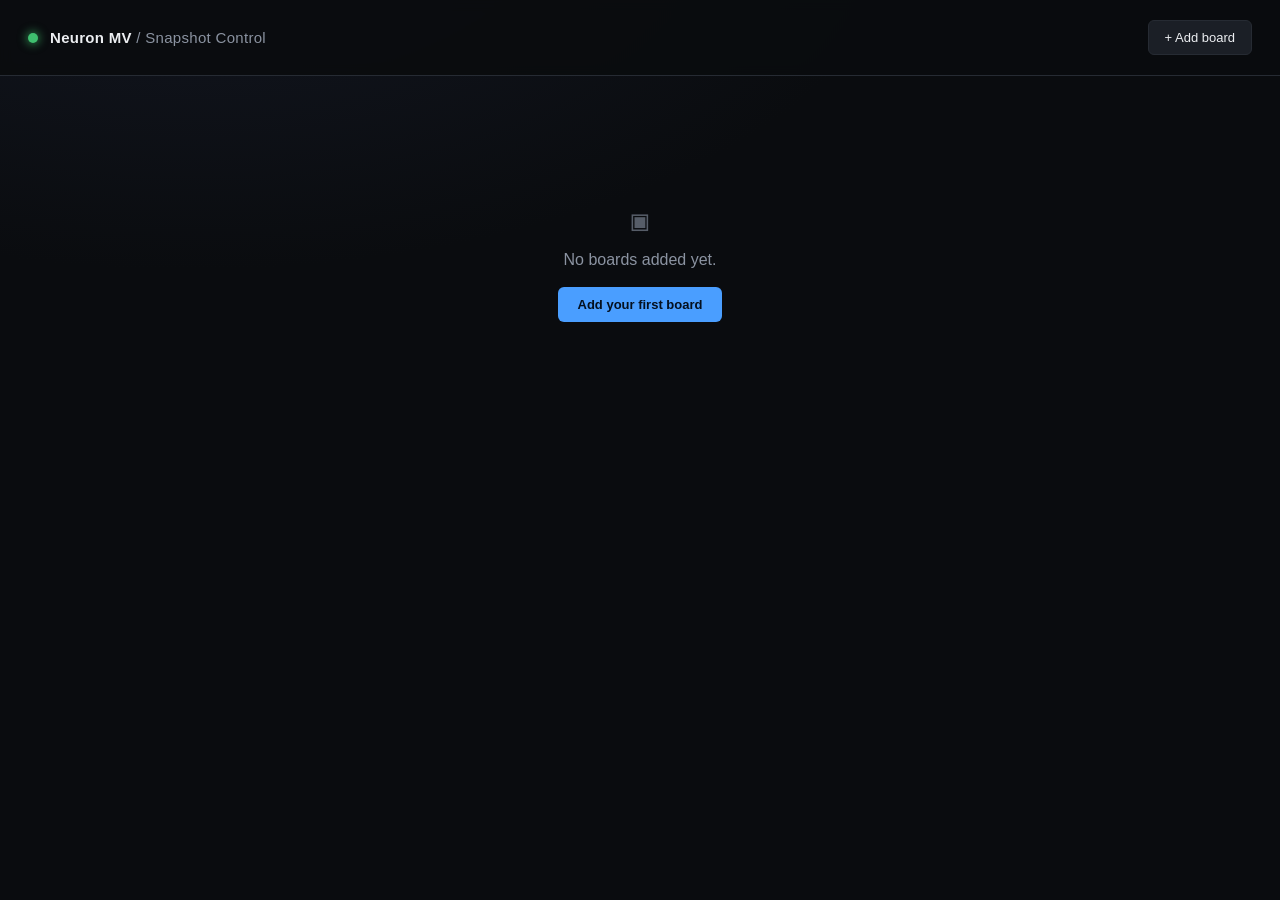
<file: index.html>
<!DOCTYPE html>
<html lang="en">
<head>
<meta charset="UTF-8">
<meta name="viewport" content="width=device-width, initial-scale=1.0">
<title>Neuron MV — Snapshot Control</title>
<style>
  :root{
    --bg:#0a0c0f;
    --panel:#14171c;
    --panel-raised:#1b1f26;
    --line:#262b33;
    --text:#eceef1;
    --text-dim:#8b93a1;
    --text-faint:#565d68;
    --tally-green:#3fbf6f;
    --tally-green-dim:#1d3d2b;
    --tally-red:#e8383d;
    --tally-red-dim:#3d1e1f;
    --tally-amber:#e8a33d;
    --tally-amber-dim:#3d321d;
    --accent:#4a9eff;
    --mono: "SF Mono","Cascadia Code","Consolas","DejaVu Sans Mono",monospace;
    --sans: -apple-system,BlinkMacSystemFont,"Segoe UI",Roboto,Helvetica,Arial,sans-serif;
  }
  *{box-sizing:border-box;}
  body{
    margin:0;
    background:
      radial-gradient(1200px 600px at 15% -10%, #131722 0%, transparent 60%),
      var(--bg);
    color:var(--text);
    font-family:var(--sans);
    min-height:100vh;
  }
  header{
    display:flex;
    align-items:center;
    justify-content:space-between;
    padding:20px 28px;
    border-bottom:1px solid var(--line);
    position:sticky; top:0; z-index:20;
    background:rgba(10,12,15,0.92);
    backdrop-filter:blur(6px);
  }
  .brand{display:flex; align-items:center; gap:12px;}
  .brand-mark{
    width:10px;height:10px;border-radius:50%;
    background:var(--tally-green);
    box-shadow:0 0 8px 2px rgba(63,191,111,0.55);
    flex-shrink:0;
  }
  h1{font-size:15px; font-weight:600; letter-spacing:0.02em; margin:0;}
  h1 span{color:var(--text-dim); font-weight:400;}
  .add-btn{
    background:var(--panel-raised);
    border:1px solid var(--line);
    color:var(--text);
    padding:9px 16px;
    border-radius:6px;
    font-size:13px;
    font-family:var(--sans);
    cursor:pointer;
    display:flex; align-items:center; gap:7px;
    transition:border-color .15s, background .15s;
  }
  .add-btn:hover{border-color:var(--accent); background:#1e2430;}
  .add-btn:focus-visible, button:focus-visible, input:focus-visible, select:focus-visible, textarea:focus-visible{
    outline:2px solid var(--accent); outline-offset:2px;
  }

  main{padding:28px; max-width:1400px; margin:0 auto;}
  .empty-state{
    text-align:center; padding:100px 20px; color:var(--text-dim);
  }
  .empty-state .glyph{font-family:var(--mono); font-size:28px; color:var(--text-faint); margin-bottom:14px;}
  .empty-state button{
    margin-top:18px; background:var(--accent); color:#04101f; border:none;
    padding:10px 20px; border-radius:6px; font-weight:600; cursor:pointer; font-size:13px;
  }

  .boards{
    display:grid;
    grid-template-columns:repeat(auto-fill, minmax(420px, 1fr));
    gap:20px;
  }

  .board{
    background:var(--panel);
    border:1px solid var(--line);
    border-radius:10px;
    overflow:hidden;
    display:flex; flex-direction:column;
  }
  .board-head{
    display:flex; align-items:flex-start; justify-content:space-between;
    padding:16px 18px;
    border-bottom:1px solid var(--line);
    background:linear-gradient(180deg, var(--panel-raised), var(--panel));
  }
  .board-id{display:flex; gap:12px; align-items:flex-start; min-width:0;}
  .tally{
    width:11px;height:11px;border-radius:50%;
    margin-top:4px; flex-shrink:0;
    background:var(--text-faint);
    transition:background .2s, box-shadow .2s;
  }
  .tally.ok{background:var(--tally-green); box-shadow:0 0 7px 2px rgba(63,191,111,.6);}
  .tally.warn{background:var(--tally-amber); box-shadow:0 0 7px 2px rgba(232,163,61,.6); animation:pulse 1.4s infinite;}
  .tally.bad{background:var(--tally-red); box-shadow:0 0 7px 2px rgba(232,56,61,.55);}
  @keyframes pulse{0%,100%{opacity:1;}50%{opacity:.4;}}

  .board-name{font-size:14px; font-weight:600; line-height:1.3;}
  .board-sub{font-family:var(--mono); font-size:11px; color:var(--text-dim); margin-top:3px; word-break:break-all;}
  .board-actions{display:flex; gap:6px; flex-shrink:0;}
  .icon-btn{
    background:transparent; border:1px solid var(--line); color:var(--text-dim);
    width:28px; height:28px; border-radius:6px; cursor:pointer; font-size:13px;
    display:flex; align-items:center; justify-content:center;
  }
  .icon-btn:hover{color:var(--text); border-color:var(--text-faint);}

  .board-body{padding:16px 18px 18px; display:flex; flex-direction:column; gap:16px;}

  .storage-row{display:flex; flex-direction:column; gap:6px;}
  .storage-label{display:flex; justify-content:space-between; font-size:11px; color:var(--text-dim); font-family:var(--mono);}
  .meter{height:5px; background:var(--panel-raised); border-radius:3px; overflow:hidden; border:1px solid var(--line);}
  .meter-fill{height:100%; background:linear-gradient(90deg,var(--accent),#7bc4ff); transition:width .3s;}
  .state-line{font-size:11px; font-family:var(--mono); color:var(--text-dim); display:flex; align-items:center; gap:6px;}
  .state-line.busy{color:var(--tally-amber);}
  .err-line{font-size:11px; color:var(--tally-red); font-family:var(--mono);}

  .section-title{
    font-size:11px; text-transform:uppercase; letter-spacing:.08em; color:var(--text-faint);
    display:flex; justify-content:space-between; align-items:center;
  }
  .mini-btn{
    background:var(--panel-raised); border:1px solid var(--line); color:var(--text);
    font-size:11px; padding:5px 10px; border-radius:5px; cursor:pointer; font-family:var(--sans);
  }
  .mini-btn:hover{border-color:var(--accent);}
  .mini-btn.primary{background:var(--accent); color:#04101f; border-color:var(--accent); font-weight:600;}

  .snap-list{display:flex; flex-direction:column; gap:6px; max-height:340px; overflow-y:auto; padding-right:2px;}
  .snap-list::-webkit-scrollbar{width:6px;}
  .snap-list::-webkit-scrollbar-thumb{background:var(--line); border-radius:3px;}
  .snap-empty{font-size:12px; color:var(--text-faint); padding:14px 0; text-align:center; font-family:var(--mono);}

  .snap-item{
    background:var(--panel-raised);
    border:1px solid var(--line);
    border-radius:7px;
    padding:10px 12px;
  }
  .snap-top{display:flex; justify-content:space-between; align-items:center; gap:10px;}
  .snap-name{font-size:13px; font-weight:600; overflow:hidden; text-overflow:ellipsis; white-space:nowrap;}
  .snap-meta{font-size:10.5px; font-family:var(--mono); color:var(--text-dim); margin-top:3px; display:flex; gap:10px; flex-wrap:wrap;}
  .snap-desc{font-size:11.5px; color:var(--text-dim); margin-top:5px;}
  .snap-actions{display:flex; gap:5px; margin-top:8px;}
  .snap-actions button{
    flex:1; background:transparent; border:1px solid var(--line); color:var(--text-dim);
    font-size:11px; padding:6px 0; border-radius:5px; cursor:pointer; font-family:var(--sans);
  }
  .snap-actions button:hover{color:var(--text); border-color:var(--text-faint);}
  .snap-actions button.danger:hover{color:var(--tally-red); border-color:var(--tally-red);}
  .snap-actions button.go:hover{color:var(--tally-green); border-color:var(--tally-green);}

  .feed-toggle{
    font-size:10.5px; color:var(--text-faint); cursor:pointer; user-select:none;
    font-family:var(--mono); display:flex; align-items:center; gap:5px;
  }
  .feed{
    display:none; background:#07090b; border:1px solid var(--line); border-radius:6px;
    padding:8px 10px; max-height:120px; overflow-y:auto; font-family:var(--mono); font-size:10px;
    color:var(--text-dim); white-space:pre-wrap; word-break:break-all;
  }
  .feed.open{display:block;}
  .feed-line{border-bottom:1px solid var(--line); padding:4px 0;}
  .feed-line:last-child{border-bottom:none;}
  .feed-line .t{color:var(--text-faint); margin-right:6px;}

  /* Modal */
  .overlay{
    position:fixed; inset:0; background:rgba(4,5,7,0.72);
    display:none; align-items:center; justify-content:center; z-index:100; padding:20px;
  }
  .overlay.open{display:flex;}
  .modal{
    background:var(--panel); border:1px solid var(--line); border-radius:10px;
    width:100%; max-width:420px; padding:22px; max-height:88vh; overflow-y:auto;
  }
  .modal h2{font-size:15px; margin:0 0 16px;}
  .field{margin-bottom:14px;}
  .field label{display:block; font-size:11.5px; color:var(--text-dim); margin-bottom:6px;}
  .field input, .field textarea{
    width:100%; background:var(--panel-raised); border:1px solid var(--line); color:var(--text);
    padding:9px 10px; border-radius:6px; font-size:13px; font-family:var(--sans);
  }
  .field textarea{resize:vertical; min-height:60px;}
  .field-hint{font-size:10.5px; color:var(--text-faint); margin-top:5px;}
  .check-grid{display:grid; grid-template-columns:1fr 1fr; gap:8px 14px; margin-bottom:16px;}
  .check-row{display:flex; align-items:center; gap:8px; font-size:12px; color:var(--text-dim);}
  .check-row input{width:auto;}
  .modal-actions{display:flex; gap:8px; justify-content:flex-end; margin-top:6px;}
  .btn{padding:9px 16px; border-radius:6px; font-size:13px; cursor:pointer; font-family:var(--sans); border:1px solid var(--line); background:transparent; color:var(--text);}
  .btn.primary{background:var(--accent); color:#04101f; border-color:var(--accent); font-weight:600;}
  .btn.danger{background:var(--tally-red); color:#1a0505; border-color:var(--tally-red); font-weight:600;}

  .toast-wrap{position:fixed; bottom:20px; right:20px; display:flex; flex-direction:column; gap:8px; z-index:200;}
  .toast{
    background:var(--panel-raised); border:1px solid var(--line); border-left:3px solid var(--accent);
    padding:10px 14px; border-radius:6px; font-size:12.5px; max-width:320px; box-shadow:0 6px 20px rgba(0,0,0,.4);
  }
  .toast.error{border-left-color:var(--tally-red);}
  .toast.success{border-left-color:var(--tally-green);}

  /* ---------- Compact strip mode (short/wide router-panel screens, e.g. 1895x291) ---------- */
  @media (max-height: 420px){
    body{overflow:hidden;}
    header{padding:6px 12px;}
    .brand-mark{width:8px; height:8px;}
    h1{font-size:12px;}
    h1 span{display:none;}
    .add-btn{padding:5px 10px; font-size:11px;}

    main{padding:6px 8px; max-width:none;}
    .empty-state{padding:20px 10px;}

    .boards{
      display:flex;
      flex-direction:row;
      flex-wrap:nowrap;
      overflow-x:auto;
      overflow-y:hidden;
      gap:8px;
      height:calc(100vh - 46px);
      padding-bottom:4px;
    }
    .boards::-webkit-scrollbar{height:6px;}
    .boards::-webkit-scrollbar-thumb{background:var(--line); border-radius:3px;}

    .board{
      flex:0 0 300px;
      height:100%;
      max-height:100%;
    }
    .board-head{padding:7px 10px;}
    .board-id{gap:8px;}
    .tally{width:8px; height:8px; margin-top:2px;}
    .board-name{font-size:11.5px;}
    .board-sub{font-size:9px;}
    .icon-btn{width:22px; height:22px; font-size:11px;}

    .board-body{padding:7px 10px; gap:8px; overflow:hidden;}
    .storage-label{font-size:9.5px;}
    .state-line, .err-line{font-size:9.5px;}

    .section-title{font-size:9px;}
    .mini-btn{font-size:9.5px; padding:3px 7px;}

    .snap-list{
      flex-direction:row;
      flex-wrap:nowrap;
      overflow-x:auto;
      overflow-y:hidden;
      max-height:none;
      padding-bottom:2px;
    }
    .snap-item{flex:0 0 170px; padding:6px 8px;}
    .snap-name{font-size:11px;}
    .snap-meta{font-size:9px; gap:6px;}
    .snap-desc{display:none;}
    .snap-actions button{font-size:9.5px; padding:4px 0;}

    /* Live feed panel is a debugging tool; no room for it on the strip */
    .feed-toggle, .feed{display:none;}
  }
</style>
</head>
<body>

<header>
  <div class="brand">
    <div class="brand-mark"></div>
    <h1>Neuron MV <span>/ Snapshot Control</span></h1>
  </div>
  <button class="add-btn" id="openAddBoard">+ Add board</button>
</header>

<main>
  <div id="emptyState" class="empty-state" style="display:none;">
    <div class="glyph">&#9635;</div>
    <div>No boards added yet.</div>
    <button id="emptyAddBtn">Add your first board</button>
  </div>
  <div class="boards" id="boards"></div>
</main>

<!-- Add board modal -->
<div class="overlay" id="addBoardOverlay">
  <div class="modal">
    <h2>Add board</h2>
    <div class="field">
      <label for="boardName">Label (e.g. PCR 101)</label>
      <input id="boardName" type="text" placeholder="PCR 101">
    </div>
    <div class="field">
      <label for="boardHost">Host / IP</label>
      <input id="boardHost" type="text" placeholder="192.168.1.101">
      <div class="field-hint">HTTP API is called at http://&lt;host&gt;/api/v1 and the live feed connects to ws://&lt;host&gt;</div>
    </div>
    <div class="modal-actions">
      <button class="btn" data-close>Cancel</button>
      <button class="btn primary" id="confirmAddBoard">Add board</button>
    </div>
  </div>
</div>

<!-- Create snapshot modal -->
<div class="overlay" id="createSnapOverlay">
  <div class="modal">
    <h2>Create snapshot</h2>
    <div class="field">
      <label for="snapName">Name</label>
      <input id="snapName" type="text" placeholder="Pre-show baseline">
    </div>
    <div class="field">
      <label for="snapDesc">Description</label>
      <textarea id="snapDesc" placeholder="Optional notes"></textarea>
    </div>
    <div class="modal-actions">
      <button class="btn" data-close>Cancel</button>
      <button class="btn primary" id="confirmCreateSnap">Create</button>
    </div>
  </div>
</div>

<!-- Edit snapshot metadata modal -->
<div class="overlay" id="editSnapOverlay">
  <div class="modal">
    <h2>Edit snapshot</h2>
    <div class="field">
      <label for="editSnapName">Name</label>
      <input id="editSnapName" type="text">
    </div>
    <div class="field">
      <label for="editSnapDesc">Description</label>
      <textarea id="editSnapDesc"></textarea>
    </div>
    <div class="modal-actions">
      <button class="btn" data-close>Cancel</button>
      <button class="btn primary" id="confirmEditSnap">Save</button>
    </div>
  </div>
</div>

<!-- Restore modal -->
<div class="overlay" id="restoreOverlay">
  <div class="modal">
    <h2>Restore snapshot</h2>
    <div class="field-hint" style="margin-bottom:14px;" id="restoreTargetLabel"></div>
    <div class="check-grid" id="restoreChecks"></div>
    <div class="modal-actions">
      <button class="btn" data-close>Cancel</button>
      <button class="btn danger" id="confirmRestore">Restore now</button>
    </div>
  </div>
</div>

<div class="toast-wrap" id="toasts"></div>

<script>
(function(){
  "use strict";

  const STORAGE_KEY = "evs-mv-boards-v1";
  const RESTORE_FLAGS = [
    ["restoreHeads","Heads"],
    ["restoreInputs","Inputs"],
    ["restoreOutputsSdi","SDI outputs"],
    ["restoreOutputsIp","IP outputs"],
    ["restoreGlobalSettings","Global settings"],
    ["restoreReference","Reference"],
    ["restoreImageVideo","Image/video"],
    ["restoreNmos","NMOS"],
    ["restorePatternGenerator","Pattern gen"],
    ["restoreTSL","TSL"],
    ["restoreAppearanceHeadTemplates","Head templates"],
    ["restoreAppearanceWidgetTemplates","Widget templates"],
  ];

  /** @type {Record<string, {id:string,name:string,host:string}>} */
  let boards = {};
  /** live runtime state per board id, not persisted */
  const runtime = {};

  function loadBoards(){
    try{
      const raw = localStorage.getItem(STORAGE_KEY);
      boards = raw ? JSON.parse(raw) : {};
    }catch(e){ boards = {}; }
  }
  function saveBoards(){
    localStorage.setItem(STORAGE_KEY, JSON.stringify(boards));
  }

  function toast(msg, kind){
    const wrap = document.getElementById("toasts");
    const el = document.createElement("div");
    el.className = "toast" + (kind ? " " + kind : "");
    el.textContent = msg;
    wrap.appendChild(el);
    setTimeout(()=>{ el.remove(); }, 4200);
  }

  function fmtBytes(n){
    if(n === undefined || n === null) return "—";
    const units = ["B","KB","MB","GB","TB"];
    let i = 0, v = n;
    while(v >= 1024 && i < units.length-1){ v /= 1024; i++; }
    return v.toFixed(v < 10 && i>0 ? 1 : 0) + " " + units[i];
  }
  function fmtTime(unixSeconds){
    if(!unixSeconds) return "—";
    const d = new Date(unixSeconds * 1000);
    return d.toLocaleString(undefined, {month:"short", day:"numeric", hour:"2-digit", minute:"2-digit"});
  }
  function uuid(){
    if(crypto.randomUUID) return crypto.randomUUID();
    return "xxxxxxxx-xxxx-4xxx-yxxx-xxxxxxxxxxxx".replace(/[xy]/g, c=>{
      const r = Math.random()*16|0, v = c=="x"?r:(r&0x3|0x8);
      return v.toString(16);
    });
  }

  async function api(host, method, path, body){
    const url = "http://" + host + "/api" + path;
    const opts = { method, headers: {} };
    if(body !== undefined){
      opts.headers["Content-Type"] = "application/json";
      opts.body = JSON.stringify(body);
    }
    const res = await fetch(url, opts);
    let data = null;
    try{ data = await res.json(); }catch(e){ /* empty body ok */ }
    if(!res.ok){
      const msg = (data && data.message) ? data.message : ("HTTP " + res.status);
      throw new Error(msg);
    }
    return data;
  }

  // ---------- rendering ----------

  function boardCardTemplate(b){
    return `
      <div class="board" data-board="${b.id}">
        <div class="board-head">
          <div class="board-id">
            <div class="tally" id="tally-${b.id}" title="Live feed status"></div>
            <div>
              <div class="board-name">${escapeHtml(b.name)}</div>
              <div class="board-sub" id="sub-${b.id}">${escapeHtml(b.host)}</div>
            </div>
          </div>
          <div class="board-actions">
            <button class="icon-btn" data-action="refresh" title="Refresh">&#8635;</button>
            <button class="icon-btn" data-action="remove" title="Remove board">&#10005;</button>
          </div>
        </div>
        <div class="board-body">
          <div class="storage-row">
            <div class="storage-label"><span id="state-${b.id}">connecting…</span><span id="storage-text-${b.id}">—</span></div>
            <div class="meter"><div class="meter-fill" id="meter-${b.id}" style="width:0%"></div></div>
            <div class="err-line" id="err-${b.id}" style="display:none;"></div>
          </div>

          <div>
            <div class="section-title">
              Snapshots
              <button class="mini-btn primary" data-action="new-snapshot">+ New</button>
            </div>
            <div class="snap-list" id="snaps-${b.id}">
              <div class="snap-empty">Loading…</div>
            </div>
          </div>

          <div>
            <div class="feed-toggle" data-action="toggle-feed">▸ Live feed (WebSocket)</div>
            <div class="feed" id="feed-${b.id}"></div>
          </div>
        </div>
      </div>
    `;
  }

  function escapeHtml(s){
    return String(s ?? "").replace(/[&<>"']/g, c => ({"&":"&amp;","<":"&lt;",">":"&gt;",'"':"&quot;","'":"&#39;"}[c]));
  }

  function renderBoards(){
    const container = document.getElementById("boards");
    const empty = document.getElementById("emptyState");
    const ids = Object.keys(boards);
    if(ids.length === 0){
      container.innerHTML = "";
      empty.style.display = "block";
      return;
    }
    empty.style.display = "none";
    container.innerHTML = ids.map(id => boardCardTemplate(boards[id])).join("");
  }

  function setTally(id, state){
    // state: 'ok' | 'warn' | 'bad'
    const el = document.getElementById("tally-" + id);
    if(!el) return;
    el.classList.remove("ok","warn","bad");
    el.classList.add(state);
  }

  function setBoardError(id, msg){
    const el = document.getElementById("err-" + id);
    if(!el) return;
    if(msg){ el.style.display = "block"; el.textContent = msg; }
    else { el.style.display = "none"; el.textContent = ""; }
  }

  // ---------- snapshot data ----------

  async function refreshSnapshots(id){
    const b = boards[id];
    if(!b) return;
    try{
      const info = await api(b.host, "GET", "/v1/snapshots");
      setBoardError(id, info.lastErrorMessage || null);
      const stateEl = document.getElementById("state-" + id);
      if(stateEl){
        stateEl.textContent = info.state;
        stateEl.parentElement.parentElement.querySelector(".state-line");
      }
      const busy = info.state && info.state !== "idle";
      const stateLineParent = document.getElementById("state-" + id);
      if(stateLineParent) stateLineParent.style.color = busy ? "var(--tally-amber)" : "var(--text-dim)";

      const pct = info.totalStorageBytes ? Math.min(100, (info.usedStorageBytes / info.totalStorageBytes) * 100) : 0;
      const meter = document.getElementById("meter-" + id);
      if(meter) meter.style.width = pct.toFixed(1) + "%";
      const storageText = document.getElementById("storage-text-" + id);
      if(storageText) storageText.textContent = fmtBytes(info.usedStorageBytes) + " / " + fmtBytes(info.totalStorageBytes);

      const uuids = info.snapshots || [];
      const metas = await Promise.all(uuids.map(u =>
        api(b.host, "GET", "/v1/snapshots/" + u).catch(() => null)
      ));
      const valid = metas.filter(Boolean).sort((a,bb) => (bb.timestamp||0) - (a.timestamp||0));
      renderSnapshotList(id, valid);
    }catch(e){
      setBoardError(id, "Snapshot list failed: " + e.message);
      const list = document.getElementById("snaps-" + id);
      if(list) list.innerHTML = '<div class="snap-empty">Could not load snapshots</div>';
    }
  }

  function renderSnapshotList(id, metas){
    const list = document.getElementById("snaps-" + id);
    if(!list) return;
    if(metas.length === 0){
      list.innerHTML = '<div class="snap-empty">No snapshots yet</div>';
      return;
    }
    list.innerHTML = metas.map(m => `
      <div class="snap-item" data-uuid="${m.uuid}">
        <div class="snap-top">
          <div class="snap-name" title="${escapeHtml(m.name)}">${escapeHtml(m.name || "(unnamed)")}</div>
        </div>
        <div class="snap-meta">
          <span>${fmtTime(m.timestamp)}</span>
          <span>${fmtBytes(m.sizeBytes)}</span>
          ${m.shared ? "<span>shared</span>" : ""}
        </div>
        ${m.description ? `<div class="snap-desc">${escapeHtml(m.description)}</div>` : ""}
        <div class="snap-actions">
          <button class="go" data-action="restore">Restore</button>
          <button data-action="edit">Rename</button>
          <button class="danger" data-action="delete">Delete</button>
        </div>
      </div>
    `).join("");
  }

  // ---------- websocket ----------

  function connectWs(id){
    const b = boards[id];
    if(!b) return;
    if(runtime[id] && runtime[id].ws){
      try{ runtime[id].ws.close(); }catch(e){}
    }
    runtime[id] = runtime[id] || {};
    setTally(id, "warn");
    let ws;
    try{
      ws = new WebSocket("ws://" + b.host);
    }catch(e){
      setTally(id, "bad");
      setBoardError(id, "WebSocket error: " + e.message);
      return;
    }
    runtime[id].ws = ws;

    ws.addEventListener("open", () => {
      setTally(id, "ok");
      logFeed(id, "connected");
      refreshSnapshots(id);
    });

    ws.addEventListener("message", (ev) => {
      logFeed(id, ev.data);
      // Message schema is undocumented — on any traffic, opportunistically
      // refresh the snapshot panel so the UI stays in sync with device state.
      // Cheap debounce so a burst of messages doesn't spam the API.
      clearTimeout(runtime[id].refreshTimer);
      runtime[id].refreshTimer = setTimeout(() => refreshSnapshots(id), 250);
    });

    ws.addEventListener("close", () => {
      setTally(id, "bad");
      logFeed(id, "disconnected — retrying in 4s");
      clearTimeout(runtime[id].reconnectTimer);
      runtime[id].reconnectTimer = setTimeout(() => connectWs(id), 4000);
    });

    ws.addEventListener("error", () => {
      setTally(id, "bad");
    });
  }

  function logFeed(id, raw){
    const feed = document.getElementById("feed-" + id);
    if(!feed) return;
    const time = new Date().toLocaleTimeString();
    let display = raw;
    try{
      const parsed = JSON.parse(raw);
      display = JSON.stringify(parsed, null, 0);
    }catch(e){ /* not json, show raw */ }
    const line = document.createElement("div");
    line.className = "feed-line";
    line.innerHTML = `<span class="t">${time}</span>${escapeHtml(display)}`;
    feed.prepend(line);
    while(feed.children.length > 30) feed.removeChild(feed.lastChild);
  }

  // ---------- board lifecycle ----------

  const POLL_INTERVAL_MS = 15000;

  function initBoardRest(id){
    const b = boards[id];
    if(!b) return;
    // Always fetch over REST on load/add, independent of WebSocket state —
    // the panel should remain useful even if the live feed never connects.
    refreshSnapshots(id);
    api(b.host, "GET", "/v1/self").then(self => {
      const sub = document.getElementById("sub-" + id);
      if(sub && self && self.app){
        sub.textContent = b.host + " · " + (self.app.productName || "Neuron MV");
      }
      setBoardError(id, null);
    }).catch(err => {
      setBoardError(id, "REST API unreachable: " + err.message);
    });

    runtime[id] = runtime[id] || {};
    clearInterval(runtime[id].pollTimer);
    runtime[id].pollTimer = setInterval(() => refreshSnapshots(id), POLL_INTERVAL_MS);
  }

  function addBoard(name, host){
    const id = uuid();
    boards[id] = { id, name, host };
    saveBoards();
    renderBoards();
    initBoardRest(id);
    connectWs(id);
  }

  function removeBoard(id){
    if(runtime[id]){
      clearTimeout(runtime[id].reconnectTimer);
      clearTimeout(runtime[id].refreshTimer);
      clearInterval(runtime[id].pollTimer);
      if(runtime[id].ws){ try{ runtime[id].ws.close(); }catch(e){} }
      delete runtime[id];
    }
    delete boards[id];
    saveBoards();
    renderBoards();
  }

  function initAllBoards(){
    renderBoards();
    Object.keys(boards).forEach(id => {
      initBoardRest(id);
      connectWs(id);
    });
  }

  // ---------- modals ----------

  function openModal(elId){ document.getElementById(elId).classList.add("open"); }
  function closeModal(elId){ document.getElementById(elId).classList.remove("open"); }

  document.querySelectorAll(".overlay").forEach(ov => {
    ov.addEventListener("click", (e) => {
      if(e.target === ov) ov.classList.remove("open");
    });
    ov.querySelectorAll("[data-close]").forEach(btn => {
      btn.addEventListener("click", () => ov.classList.remove("open"));
    });
  });

  document.getElementById("openAddBoard").addEventListener("click", () => openModal("addBoardOverlay"));
  document.getElementById("emptyAddBtn").addEventListener("click", () => openModal("addBoardOverlay"));

  document.getElementById("confirmAddBoard").addEventListener("click", () => {
    const name = document.getElementById("boardName").value.trim();
    const host = document.getElementById("boardHost").value.trim();
    if(!host){ toast("Enter a host / IP", "error"); return; }
    addBoard(name || host, host);
    document.getElementById("boardName").value = "";
    document.getElementById("boardHost").value = "";
    closeModal("addBoardOverlay");
    toast("Board added", "success");
  });

  // ---------- delegated board actions ----------

  let activeBoardId = null;
  let activeSnapUuid = null;

  document.getElementById("boards").addEventListener("click", (e) => {
    const boardEl = e.target.closest(".board");
    if(!boardEl) return;
    const id = boardEl.dataset.board;

    const actionBtn = e.target.closest("[data-action]");
    if(!actionBtn) return;
    const action = actionBtn.dataset.action;

    if(action === "refresh"){ refreshSnapshots(id); toast("Refreshed"); return; }
    if(action === "remove"){
      if(confirm("Remove " + boards[id].name + " from this panel? (Does not affect the board itself.)")){
        removeBoard(id);
      }
      return;
    }
    if(action === "toggle-feed"){
      const feed = document.getElementById("feed-" + id);
      feed.classList.toggle("open");
      actionBtn.textContent = (feed.classList.contains("open") ? "▾ " : "▸ ") + "Live feed (WebSocket)";
      return;
    }
    if(action === "new-snapshot"){
      activeBoardId = id;
      document.getElementById("snapName").value = "";
      document.getElementById("snapDesc").value = "";
      openModal("createSnapOverlay");
      return;
    }

    const snapItem = e.target.closest(".snap-item");
    if(!snapItem) return;
    activeBoardId = id;
    activeSnapUuid = snapItem.dataset.uuid;

    if(action === "delete"){
      if(confirm("Delete this snapshot? This cannot be undone.")){
        api(boards[id].host, "DELETE", "/v1/snapshots/" + activeSnapUuid)
          .then(() => { toast("Snapshot deleted", "success"); refreshSnapshots(id); })
          .catch(err => toast("Delete failed: " + err.message, "error"));
      }
      return;
    }
    if(action === "edit"){
      const nameEl = snapItem.querySelector(".snap-name");
      const descEl = snapItem.querySelector(".snap-desc");
      document.getElementById("editSnapName").value = nameEl ? nameEl.getAttribute("title") : "";
      document.getElementById("editSnapDesc").value = descEl ? descEl.textContent : "";
      openModal("editSnapOverlay");
      return;
    }
    if(action === "restore"){
      const nameEl = snapItem.querySelector(".snap-name");
      document.getElementById("restoreTargetLabel").textContent =
        'Restoring "' + (nameEl ? nameEl.getAttribute("title") : "snapshot") + '" to ' + boards[id].name + ". Choose what to bring back:";
      const grid = document.getElementById("restoreChecks");
      grid.innerHTML = RESTORE_FLAGS.map(([key,label]) => `
        <label class="check-row">
          <input type="checkbox" data-flag="${key}" checked>
          ${label}
        </label>
      `).join("");
      openModal("restoreOverlay");
      return;
    }
  });

  document.getElementById("confirmCreateSnap").addEventListener("click", async () => {
    const b = boards[activeBoardId];
    if(!b) return;
    const name = document.getElementById("snapName").value.trim() || "Untitled snapshot";
    const description = document.getElementById("snapDesc").value.trim();
    const body = {
      deleted: false,
      description,
      name,
      path: "/",
      shared: false,
      timestamp: Math.floor(Date.now() / 1000),
      type: "snapshot",
      uuid: uuid(),
    };
    try{
      await api(b.host, "POST", "/v1/snapshots/", body);
      toast("Snapshot creation started", "success");
      closeModal("createSnapOverlay");
      setTimeout(() => refreshSnapshots(activeBoardId), 800);
    }catch(e){
      toast("Create failed: " + e.message, "error");
    }
  });

  document.getElementById("confirmEditSnap").addEventListener("click", async () => {
    const b = boards[activeBoardId];
    if(!b || !activeSnapUuid) return;
    try{
      const current = await api(b.host, "GET", "/v1/snapshots/" + activeSnapUuid);
      const body = {
        deleted: current.deleted,
        description: document.getElementById("editSnapDesc").value.trim(),
        name: document.getElementById("editSnapName").value.trim(),
        path: current.path,
        shared: current.shared,
        timestamp: current.timestamp,
        type: current.type,
        uuid: current.uuid,
      };
      await api(b.host, "PUT", "/v1/snapshots/" + activeSnapUuid, body);
      toast("Snapshot updated", "success");
      closeModal("editSnapOverlay");
      refreshSnapshots(activeBoardId);
    }catch(e){
      toast("Update failed: " + e.message, "error");
    }
  });

  document.getElementById("confirmRestore").addEventListener("click", async () => {
    const b = boards[activeBoardId];
    if(!b || !activeSnapUuid) return;
    const checks = document.querySelectorAll("#restoreChecks input[type=checkbox]");
    const body = { restoreHeadsPartial: [] };
    checks.forEach(c => { body[c.dataset.flag] = c.checked; });
    try{
      await api(b.host, "POST", "/v1/snapshots/" + activeSnapUuid + "/restore", body);
      toast("Restore started", "success");
      closeModal("restoreOverlay");
      setTimeout(() => refreshSnapshots(activeBoardId), 800);
    }catch(e){
      toast("Restore failed: " + e.message, "error");
    }
  });

  // ---------- boot ----------
  loadBoards();
  initAllBoards();

})();
</script>
</body>
</html>
</file>
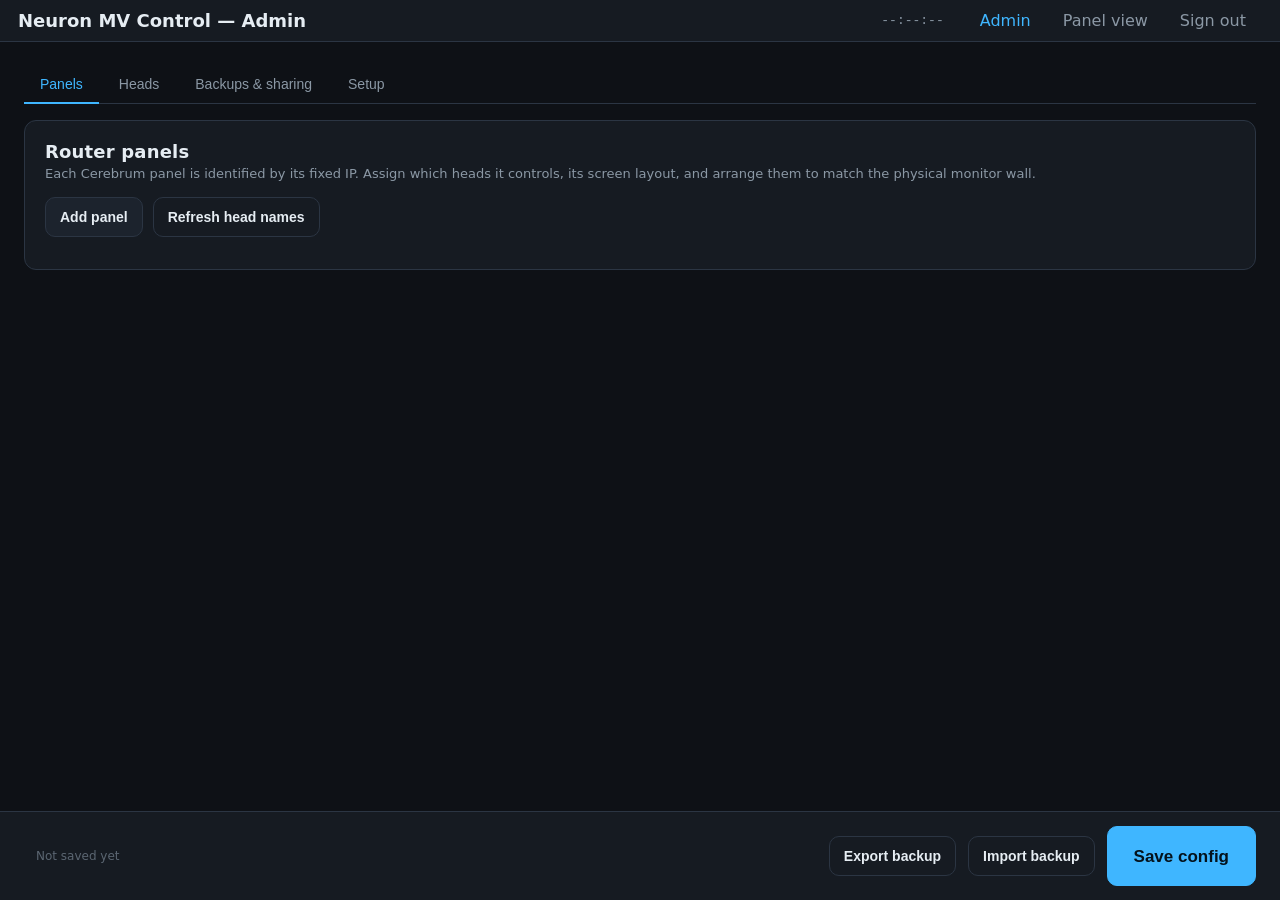
<file: public/admin.html>
<!DOCTYPE html>
<html lang="en">
<head>
  <meta charset="UTF-8">
  <meta name="viewport" content="width=device-width, initial-scale=1">
  <title>Neuron MV Control — Admin</title>
  <link href="https://fonts.googleapis.com/css2?family=IBM+Plex+Sans:wght@400;500;600&family=IBM+Plex+Mono:wght@400;500&display=swap" rel="stylesheet">
  <link rel="stylesheet" href="style.css">
  <style>
    html, body { overflow: auto; -webkit-user-select: text; user-select: text; }
    /* Full-height column so the save bar is pushed to the bottom even when a tab's content
       is shorter than the viewport (sticky alone floats up on short tabs). */
    body { min-height: 100vh; display: flex; flex-direction: column; }
    .wrap { max-width: 1500px; margin: 0 auto; padding: 24px; width: 100%;
      box-sizing: border-box; flex: 1 0 auto; }
    .section { background: var(--panel); border: 1px solid var(--line); border-radius: 12px; padding: 20px; margin-bottom: 20px; }
    .section h2 { font-size: 18px; margin-bottom: 4px; }
    .section .desc { color: var(--ink-dim); font-size: 13px; margin-bottom: 16px; }
    table { width: 100%; border-collapse: collapse; }
    th, td { text-align: left; padding: 8px 10px; border-bottom: 1px solid var(--line); font-size: 14px; vertical-align: top; }
    th { color: var(--ink-dim); font-weight: 500; font-size: 12px; text-transform: uppercase; letter-spacing: .04em; }
    input, select {
      background: var(--panel-2); border: 1px solid var(--line); color: var(--ink);
      border-radius: 8px; padding: 9px 11px; font: inherit; width: 100%;
    }
    input:focus, select:focus { outline: 2px solid var(--accent); outline-offset: 0; }
    .inline { display: flex; gap: 8px; align-items: center; flex-wrap: wrap; }
    .chip { display: inline-flex; align-items: center; gap: 6px; background: var(--panel-2);
      border: 1px solid var(--line); border-radius: 999px; padding: 4px 10px; font-size: 13px; }
    .chip.on { border-color: var(--accent); color: var(--accent); }
    .btn.sm { min-height: 40px; font-size: 14px; padding: 0 14px; }
    .btn.del { color: var(--danger); }
    .savebar { position: sticky; bottom: 0; background: var(--panel); border-top: 1px solid var(--line);
      padding: 14px 24px; display: flex; gap: 12px; align-items: center; z-index: 10; }
    .savebar .grow { flex: 1; }
    .muted { color: var(--ink-faint); font-size: 12px; }
    details { margin-top: 8px; }
    summary { cursor: pointer; color: var(--accent); font-size: 13px; }
    .filterbox { margin-top: 10px; padding: 12px; background: var(--panel-2); border-radius: 8px; }
    .snaplist { display: grid; grid-template-columns: repeat(auto-fill, minmax(240px,1fr)); gap: 4px 10px; margin-top: 8px; align-items: stretch; }
    .snap-folder-head { grid-column: 1 / -1; font-size: 12px; font-weight: 600; letter-spacing: .04em;
      text-transform: uppercase; color: var(--ink-dim); padding: 10px 2px 3px; margin-top: 4px;
      border-bottom: 1px solid var(--line); }
    .snap-folder-head:first-child { margin-top: 0; }
    .snap-folder-head .sfh-all { display: inline-flex; align-items: center; gap: 8px; cursor: pointer; }
    .snap-folder-head .sfh-all input { width: 16px; height: 16px; margin: 0; }
    .snaplist label {
      display: grid; grid-template-columns: 20px 1fr; column-gap: 10px; align-items: center;
      font-size: 13px; line-height: 1.3; padding: 8px 10px; min-height: 44px;
      background: var(--panel); border: 1px solid var(--line); border-radius: 6px; cursor: pointer;
    }
    .snaplist label:hover { border-color: var(--accent); }
    .snaplist input[type="checkbox"] { width: 18px; height: 18px; margin: 0; }
    .snaplist label span { overflow-wrap: anywhere; }
    .head-filter { margin: 6px 0; border: 1px solid var(--line); border-radius: 8px; background: var(--panel); }
    .head-filter > summary {
      cursor: pointer; padding: 12px 14px; list-style: none; user-select: none;
      display: flex; align-items: baseline; gap: 8px; color: var(--ink); font-size: 14px;
    }
    .head-filter > summary::-webkit-details-marker { display: none; }
    .head-filter > summary::before { content: '▸'; color: var(--ink-dim); font-size: 12px; }
    .head-filter[open] > summary::before { content: '▾'; }
    .head-filter > summary:hover { color: var(--accent); }
    .head-filter .hf-name { font-weight: 600; }
    .head-filter .snaplist { padding: 0 14px 12px; }
    .order-row {
      display: flex; align-items: center; gap: 10px; padding: 8px 10px; margin-bottom: 4px;
      background: var(--panel); border: 1px solid var(--line); border-radius: 6px;
    }
    .order-row .order-pos {
      width: 22px; height: 22px; flex: 0 0 auto; display: grid; place-items: center;
      background: var(--panel-2); border-radius: 50%; font-size: 12px; color: var(--ink-dim);
    }
    .order-row .order-label { flex: 1; font-size: 14px; }
    .order-row .btn.sm { min-height: 34px; padding: 0 12px; }
    .assigned-head { border: 1px solid var(--line); border-radius: 8px; background: var(--panel); margin-bottom: 8px; padding: 10px 12px; }
    .assigned-head .ah-top { display: flex; align-items: center; gap: 10px; }
    .assigned-head .ah-label { flex: 0 1 240px; }
    .assigned-head .ah-source { flex: 1; font-size: 12px; overflow: hidden; text-overflow: ellipsis; white-space: nowrap; }
    .assigned-head .ah-filter { margin-top: 8px; }
    .assigned-head .ah-all { display: inline-flex; align-items: center; gap: 6px; font-size: 13px; color: var(--ink-dim); white-space: nowrap; cursor: pointer; }
    .assigned-head .ah-all input { width: 16px; height: 16px; }
    .assigned-head .btn.sm { min-height: 34px; padding: 0 12px; }
    /* Per-card snapshot storage readout in the Setup card table. */
    .stor { display: flex; align-items: center; gap: 8px; }
    .stor-bar { flex: 1; height: 8px; background: var(--panel-2); border: 1px solid var(--line);
      border-radius: 5px; overflow: hidden; min-width: 60px; }
    .stor-fill { height: 100%; background: var(--accent); transition: width .3s; }
    .stor-fill.warn { background: #d9a341; }
    .stor-fill.crit { background: var(--danger); }
    .stor-pct { font-size: 12px; font-variant-numeric: tabular-nums; min-width: 34px; text-align: right; }
    .stor-pct.warn { color: #d9a341; }
    .stor-pct.crit { color: var(--danger); font-weight: 600; }
    .stor-err { font-size: 12px; color: var(--danger); }
    .stor-idle { font-size: 12px; }
    /* Missing-head warning: a full board restore changed head IDs. */
    .assigned-head .ah-warn { margin-top: 8px; padding: 8px 10px; border-radius: 6px;
      background: color-mix(in srgb, var(--danger) 12%, var(--panel)); border: 1px solid
      color-mix(in srgb, var(--danger) 45%, transparent); color: var(--ink);
      font-size: 12px; line-height: 1.45; white-space: normal; }
    .assigned-head:has(.ah-warn) { border-color: color-mix(in srgb, var(--danger) 45%, var(--line)); }
    a.tab, button.tab { color: var(--ink-dim); text-decoration: none; margin-right: 16px; }
    button.tab { background: none; border: none; padding: 0; font: inherit; cursor: pointer; }
    button.tab:hover { color: var(--ink); }
    a.tab.active { color: var(--accent); }
    .admin-clock { font-family: var(--mono, monospace); font-variant-numeric: tabular-nums;
      font-size: 13px; color: var(--ink-dim); margin-right: 20px; white-space: nowrap; }
    /* Sub-navigation tabs */
    .subnav { display: flex; gap: 4px; margin-bottom: 16px; border-bottom: 1px solid var(--line); flex-wrap: wrap; }
    .subnav-tab { background: transparent; border: none; border-bottom: 2px solid transparent;
      color: var(--ink-dim); font-size: 14px; font-weight: 500; padding: 10px 16px; cursor: pointer;
      margin-bottom: -1px; }
    .subnav-tab:hover { color: var(--ink); }
    .subnav-tab.active { color: var(--accent); border-bottom-color: var(--accent); }
    .tabpanel { display: none; }
    .tabpanel.active { display: block; }
    /* Master-detail panel editor: list on the left, selected panel's editor on the right */
    .panel-split { display: flex; gap: 16px; align-items: flex-start; }
    .panel-list { flex: 0 0 240px; display: flex; flex-direction: column; gap: 6px;
      max-height: calc(200vh - 220px); min-height: 840px; overflow-y: auto; }
    .panel-list-item { text-align: left; background: var(--panel-2); border: 1px solid var(--line);
      border-radius: 8px; padding: 10px 12px; cursor: grab; display: flex; flex-direction: column;
      gap: 2px; color: var(--ink); position: relative; }
    .panel-list-item.has-error { border-color: color-mix(in srgb, var(--danger) 55%, var(--line)); }
    .panel-list-item .pli-alert { position: absolute; right: 8px; bottom: 6px; font-size: 14px;
      line-height: 1; color: var(--danger); }
    .panel-list-item:active { cursor: grabbing; }
    .panel-list-item:hover { border-color: var(--ink-faint); }
    .panel-list-item.active { border-color: var(--accent); background: color-mix(in srgb, var(--accent) 12%, var(--panel-2)); }
    .panel-list-item.dragging { opacity: 0.4; }
    .panel-list-item.drop-before { box-shadow: 0 -2px 0 0 var(--arm); }
    .panel-list-item.drop-after { box-shadow: 0 2px 0 0 var(--arm); }
    .panel-list-item .pli-name { font-weight: 600; font-size: 14px; }
    .panel-list-item .pli-sub { font-size: 12px; }
    /* Group headers in the panel list. Click to collapse; drop a panel onto one to move it in.
       Draggable to reorder groups themselves. */
    .panel-group-head { display: flex; align-items: center; gap: 8px; padding: 12px 4px 6px;
      font-size: 15px; font-weight: 700; letter-spacing: .03em;
      color: var(--ink-dim); border-bottom: 1px solid var(--line); cursor: grab; }
    .panel-group-head:active { cursor: grabbing; }
    .panel-group-head:hover { color: var(--ink); }
    .panel-group-head.over { border-bottom-color: var(--arm); color: var(--ink); }
    .panel-group-head.dragging { opacity: 0.4; }
    .panel-group-head.drop-before { box-shadow: 0 -2px 0 0 var(--accent); }
    .panel-group-head.drop-after { box-shadow: 0 2px 0 0 var(--accent); }
    .panel-group-head .pgh-caret { width: 16px; font-size: 15px; color: var(--ink-faint); }
    .panel-group-head .pgh-name { flex: 1; min-width: 0; overflow: hidden; text-overflow: ellipsis; white-space: nowrap; }
    .panel-group-head .pgh-count { font-size: 13px; font-weight: 500; }
    .panel-group-head .pgh-btn { background: transparent; border: none; color: var(--ink-faint);
      cursor: pointer; font-size: 15px; padding: 2px 4px; line-height: 1; }
    .panel-group-head .pgh-btn:hover { color: var(--ink); }
    .panel-group-add { text-align: left; background: transparent; border: 1px dashed var(--line);
      border-radius: 8px; padding: 8px 12px; cursor: pointer; color: var(--ink-dim); font-size: 12px; }
    .panel-group-add:hover { border-color: var(--ink-faint); color: var(--ink); }
    .panel-detail { flex: 1; min-width: 0; background: var(--panel-2); border: 1px solid var(--line);
      border-radius: 12px; padding: 18px; }
    @media (max-width: 820px) {
      .panel-split { flex-direction: column; }
      .panel-list { flex-basis: auto; width: 100%; max-height: none; min-height: 0; flex-direction: row; flex-wrap: wrap; }
      .panel-list-item { flex: 1 1 auto; }
    }
    /* Assigned-head rows: draggable to reorder (replaces up/down buttons). */
    .assigned-head { cursor: grab; }
    .assigned-head:active { cursor: grabbing; }
    .assigned-head.dragging { opacity: 0.4; }
    .assigned-head.drop-before { box-shadow: 0 -2px 0 0 var(--arm); }
    .assigned-head.drop-after { box-shadow: 0 2px 0 0 var(--arm); }
    .ah-drag { color: var(--ink-faint); cursor: grab; padding: 0 4px; user-select: none; }
    /* Per-panel physical layout editor */
    .layout-editor { margin-top: 6px; }
    .lc-grid { display: grid; grid-template-columns: repeat(var(--cols, 7), 1fr); gap: 6px;
      background: var(--panel-2); border: 1px solid var(--line); border-radius: 8px; padding: 8px; }
    .lc-cell { min-height: 48px; border-radius: 6px; display: flex; align-items: center;
      justify-content: center; text-align: center; font-size: 12px; padding: 4px;
      overflow: hidden; line-height: 1.2; word-break: break-word; }
    .lc-cell.blank { border: 1px dashed var(--line); color: var(--ink-faint); background: transparent; }
    .lc-cell.blank::after { content: '·'; color: var(--ink-faint); }
    .lc-cell.filled { background: var(--accent); color: #04121f; border: 1px solid var(--accent);
      font-weight: 600; cursor: grab; }
    .lc-cell.filled:active { cursor: grabbing; }
    .lc-cell.over { outline: 2px solid var(--arm); outline-offset: -2px; }
    .lc-tray { margin-top: 10px; padding: 10px; border: 1px solid var(--line); border-radius: 8px; background: var(--panel); }
    .lc-tray.over { border-color: var(--arm); }
    .lc-chips { display: flex; flex-wrap: wrap; gap: 8px; }
    .lc-chip { background: var(--panel-2); border: 1px solid var(--line); border-radius: 6px;
      padding: 8px 12px; font-size: 13px; cursor: grab; }
    .lc-chip:active { cursor: grabbing; }
  </style>
</head>
<body>
  <div class="topbar">
    <div class="title">Neuron MV Control — Admin</div>
    <div class="spacer"></div>
    <div class="admin-clock" id="adminClock" title="Container time">--:--:--</div>
    <a class="tab active" href="admin.html">Admin</a>
    <a class="tab" href="index.html">Panel view</a>
    <button class="tab" id="logoutBtn" title="Sign out of admin">Sign out</button>
  </div>

  <div class="wrap">
    <!-- SUB-NAVIGATION -->
    <nav class="subnav" id="subnav">
      <button class="subnav-tab active" data-tab="panels">Panels</button>
      <button class="subnav-tab" data-tab="heads">Heads</button>
      <button class="subnav-tab" data-tab="backups">Backups &amp; sharing</button>
      <button class="subnav-tab" data-tab="setup">Setup</button>
    </nav>

    <!-- ===== TAB: PANELS ===== -->
    <div class="tabpanel active" data-tabpanel="panels">
      <div class="section">
        <h2>Router panels</h2>
        <div class="desc">Each Cerebrum panel is identified by its fixed IP. Assign which heads it controls, its screen layout, and arrange them to match the physical monitor wall.</div>
        <div class="inline" style="margin-bottom:12px; gap:10px">
          <button class="btn sm" id="addPanel">Add panel</button>
          <button class="btn sm ghost" id="refreshAllNames">Refresh head names</button>
          <span class="muted" id="refreshAllState"></span>
        </div>
        <div id="panelList"></div>
      </div>
    </div>

    <!-- ===== TAB: HEADS ===== -->
    <div class="tabpanel" data-tabpanel="heads">
      <div class="section">
        <h2>Head snapshot filters (global)</h2>
        <div class="desc">Set which snapshots are permitted for each head. These apply to that head on <b>every</b> panel. A panel can override a head with “All snapshots” to show everything regardless of this filter.</div>
        <div class="inline" style="gap:10px; margin-bottom:10px">
          <label class="muted">Card</label>
          <select id="hfCard" style="max-width:280px"><option value="">— select a card —</option></select>
          <span class="muted" id="hfState"></span>
        </div>
        <div id="hfHeads"></div>
      </div>
    </div>

    <!-- ===== TAB: BACKUPS & SHARING ===== -->
    <div class="tabpanel" data-tabpanel="backups">
      <!-- SHARE SWEEP -->
      <div class="section">
        <h2>Auto-share snapshots</h2>
        <div class="desc">Continuously checks the selected cards and marks any unshared snapshot as shared, so new snapshots propagate across boards automatically.</div>
        <div class="inline" style="gap:12px; flex-wrap:wrap; margin-bottom:10px">
          <label class="inline" style="gap:6px; cursor:pointer"><input type="checkbox" id="swEnabled" style="width:18px;height:18px"> Enabled</label>
          <div><label class="muted">Interval (seconds)</label><input id="swInterval" type="number" min="10" max="3600" style="width:100px"></div>
          <div style="align-self:flex-end"><button class="btn sm" id="swSave">Save</button></div>
          <div style="align-self:flex-end"><button class="btn sm ghost" id="swRun">Run once now</button></div>
          <span class="muted" id="sweepState"></span>
        </div>
        <label class="muted">Cards to sweep</label>
        <div class="inline" id="swCards" style="margin-top:6px"></div>
      </div>

      <!-- BACKUP -->
      <div class="section">
        <h2>Scheduled backup</h2>
        <div class="desc">Exports a target board's snapshots on a daily schedule, dated and retained for a set number of days. Files download from here — nothing is left on the Neuron.</div>
        <div class="inline" style="gap:12px; flex-wrap:wrap">
          <label class="inline" style="gap:6px; cursor:pointer"><input type="checkbox" id="bkEnabled" style="width:18px;height:18px"> Enabled</label>
          <div><label class="muted">Board</label><select id="bkCard" style="min-width:200px"></select></div>
          <div><label class="muted">Time (24h)</label><input id="bkTime" placeholder="03:00" style="width:90px"></div>
          <div><label class="muted">Retention (days)</label><input id="bkRetention" type="number" min="1" max="365" style="width:90px"></div>
          <div style="align-self:flex-end"><button class="btn sm" id="bkSave">Save schedule</button></div>
          <div style="align-self:flex-end"><button class="btn sm ghost" id="bkRun">Back up now</button></div>
          <span class="muted" id="bkState"></span>
        </div>
        <div style="margin-top:14px"><label class="muted">Available backups</label>
          <table style="margin-top:6px"><thead><tr><th>File</th><th style="width:120px">Size</th><th style="width:180px">Date</th><th style="width:120px"></th></tr></thead>
          <tbody id="bkFiles"></tbody></table>
        </div>
      </div>
    </div>

    <!-- ===== TAB: SETUP ===== -->
    <div class="tabpanel" data-tabpanel="setup">
      <!-- GLOBAL SETTINGS -->
      <div class="section">
        <h2>Global settings</h2>
        <div class="desc">Apply to every panel.</div>
        <label class="inline" style="cursor:pointer; gap:10px">
          <input type="checkbox" id="showUuids" style="width:18px; height:18px">
          <span>Show UUIDs in the operator view (under card, head, and snapshot names)</span>
        </label>
      </div>

      <!-- CARDS -->
      <div class="section">
        <h2>MV cards</h2>
        <div class="desc">The 12 multiviewer cards. Each has a stable id, a friendly label, and the board's IP address. Board IPs are never sent to the touch panels.</div>
        <table>
          <thead><tr><th style="width:110px">ID</th><th style="width:200px">Label</th><th style="width:150px">Board IP</th><th style="width:150px">Storage</th><th style="width:90px"></th></tr></thead>
          <tbody id="cardRows"></tbody>
        </table>
        <div style="margin-top:12px" class="inline">
          <button class="btn sm" id="addCard">Add card</button>
        </div>
      </div>

      <!-- API LOG -->
      <div class="section">
        <h2>Board API activity (diagnostics)</h2>
        <div class="desc">Live log of every request this server makes to the multiviewer boards, including connection failures with their underlying cause. Use "Test reach" on a card to probe it without changing anything.</div>
        <div class="inline" style="margin-bottom:10px">
          <label class="chip"><input type="checkbox" id="logAuto" checked style="width:auto"> Auto-refresh</label>
          <button class="btn sm ghost" id="logRefresh">Refresh now</button>
          <button class="btn sm ghost" id="logClear">Clear log</button>
          <span class="muted" id="logState"></span>
        </div>
        <div id="reachRow" class="inline" style="margin-bottom:10px"></div>
        <table>
          <thead><tr>
            <th style="width:96px">Time</th><th style="width:60px">Method</th>
            <th>Target</th><th style="width:70px">Status</th>
            <th style="width:64px">ms</th><th>Detail</th>
          </tr></thead>
          <tbody id="logRows"></tbody>
        </table>
      </div>
    </div>
  </div>

  <div class="savebar">
    <span class="muted" id="loadState"></span>
    <span class="muted" id="saveState">Not saved yet</span>
    <div class="grow"></div>
    <button class="btn sm ghost" id="exportBtn">Export backup</button>
    <button class="btn sm ghost" id="importBtn">Import backup</button>
    <input type="file" id="importFile" accept="application/json,.json" style="display:none">
    <button class="btn primary" id="save">Save config</button>
  </div>

  <div class="toast" id="toast"></div>
  <script src="admin.js"></script>
</body>
</html>
</file>
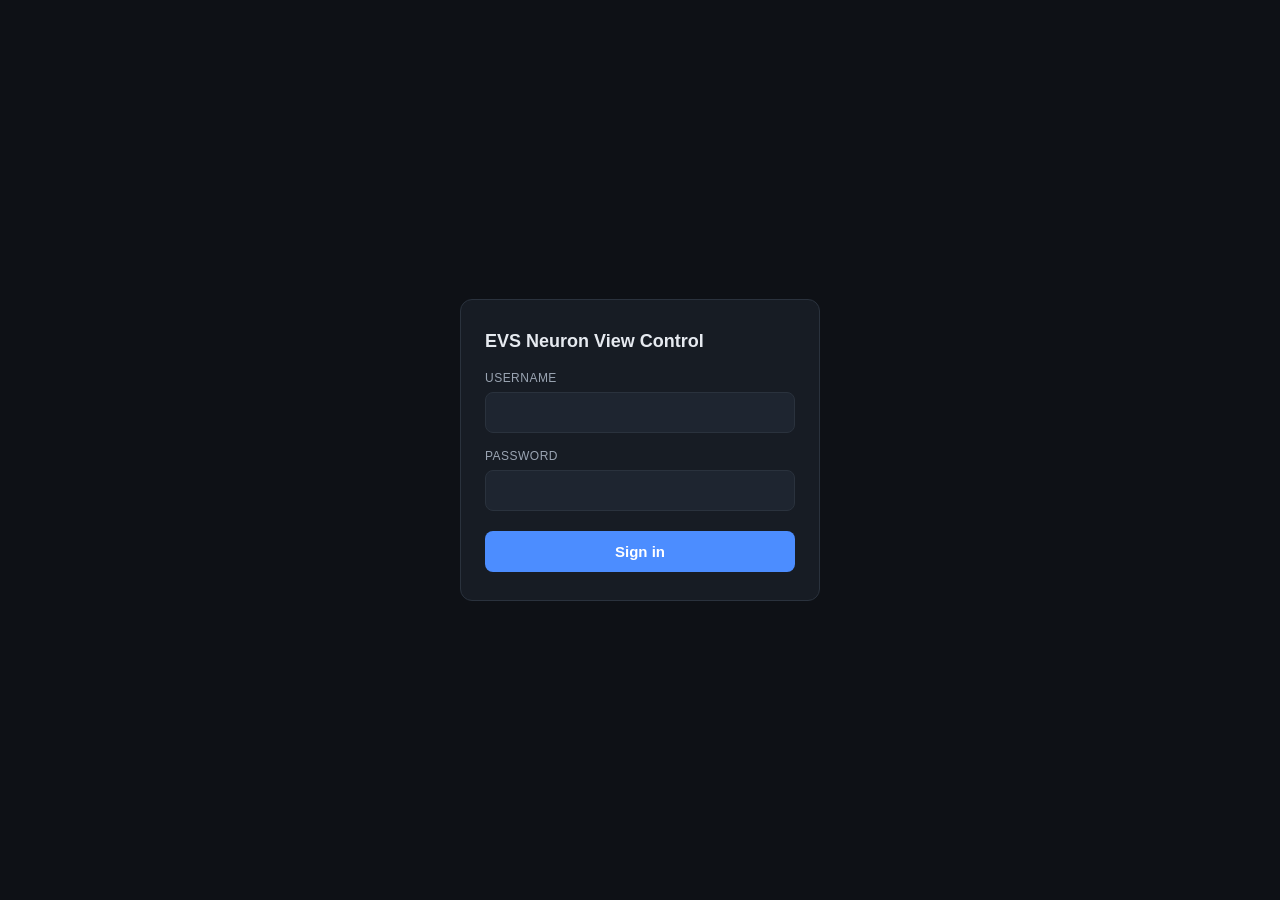
<file: public/login.html>
<!DOCTYPE html>
<html lang="en">
<head>
  <meta charset="utf-8">
  <meta name="viewport" content="width=device-width, initial-scale=1, maximum-scale=1">
  <title>EVS Neuron View Control - Login</title>
  <style>
    :root {
      --bg: #0e1116; --panel: #171c24; --panel-2: #1e2530; --line: #2a323d;
      --ink: #e6eaf0; --ink-dim: #9aa4b2; --ink-faint: #6b7480;
      --accent: #4c8dff; --danger: #e5484d;
    }
    * { box-sizing: border-box; }
    body { margin: 0; min-height: 100vh; background: var(--bg); color: var(--ink);
      font: 15px/1.5 -apple-system, BlinkMacSystemFont, "Segoe UI", Roboto, sans-serif;
      display: flex; align-items: center; justify-content: center; padding: 20px; }
    .card { width: 100%; max-width: 360px; background: var(--panel); border: 1px solid var(--line);
      border-radius: 12px; padding: 28px 24px; }
    h1 { margin: 0 0 4px; font-size: 18px; }
    .sub { margin: 0 0 20px; color: var(--ink-dim); font-size: 13px; }
    label { display: block; font-size: 12px; color: var(--ink-dim); margin: 14px 0 5px;
      text-transform: uppercase; letter-spacing: .04em; }
    input { width: 100%; background: var(--panel-2); border: 1px solid var(--line);
      border-radius: 8px; color: var(--ink); padding: 11px 12px; font-size: 15px; }
    input:focus { outline: none; border-color: var(--accent); }
    button { width: 100%; margin-top: 20px; background: var(--accent); border: none;
      border-radius: 8px; color: #fff; padding: 12px; font-size: 15px; font-weight: 600;
      cursor: pointer; }
    button:disabled { opacity: .6; cursor: default; }
    .err { margin-top: 14px; padding: 9px 11px; border-radius: 7px; font-size: 13px;
      background: color-mix(in srgb, var(--danger) 14%, var(--panel));
      border: 1px solid color-mix(in srgb, var(--danger) 45%, transparent);
      color: var(--ink); display: none; }
    .err.show { display: block; }
  </style>
</head>
<body>
  <form class="card" id="form" autocomplete="off">
    <h1>EVS Neuron View Control</h1>
    <label for="user">Username</label>
    <input id="user" name="user" type="text" autocapitalize="none" autocorrect="off" required>
    <label for="password">Password</label>
    <input id="password" name="password" type="password" required>
    <button id="submit" type="submit">Sign in</button>
    <div class="err" id="err"></div>
  </form>
  <script>
    const form = document.getElementById('form');
    const err = document.getElementById('err');
    const btn = document.getElementById('submit');
    function showErr(msg) { err.textContent = msg; err.classList.add('show'); }
    form.addEventListener('submit', async (e) => {
      e.preventDefault();
      err.classList.remove('show');
      btn.disabled = true;
      try {
        const res = await fetch('/api/admin/login', {
          method: 'POST',
          headers: { 'Content-Type': 'application/json' },
          body: JSON.stringify({
            user: document.getElementById('user').value,
            password: document.getElementById('password').value,
          }),
        });
        const body = await res.json().catch(() => ({}));
        if (res.ok) { window.location.href = '/admin.html'; return; }
        showErr(body.error || 'Sign in failed.');
      } catch {
        showErr('Could not reach the server.');
      } finally {
        btn.disabled = false;
      }
    });
  </script>
</body>
</html>
</file>
<file: public/style.css>
:root {
  --bg: #0e1116;
  --panel: #161b22;
  --panel-2: #1c232d;
  --line: #2b3543;
  --ink: #e6edf3;
  --ink-dim: #8b98a5;
  --ink-faint: #5b6672;
  --accent: #3fb6ff;      /* selection / active */
  --arm: #ff7a1a;         /* armed, about to fire */
  --fire: #29d17c;        /* success / the green used for video windows everywhere */
  /* Canonical green fill for video windows — previews, the enlarged editor, and the fullscreen
     ("solo") view all use this so the green matches. Border is always var(--fire). */
  --pip-fill: rgba(41, 209, 124, 0.16);
  --pip-fill-strong: rgba(41, 209, 124, 0.30); /* pressed-state highlight */
  --danger: #ff4d4d;
  --radius: 10px;
  --touch: 76px;          /* minimum touch target height */
  /* System fonts, deliberately. This runs on a closed broadcast LAN with no route to the
     internet, so the old Google Fonts <link> could never load — and a render-blocking
     stylesheet stalls every panel load until it times out, including the forced reload
     broadcast after each config save. No webfont is worth that. (--mono is also read by
     admin.html.) */
  --sans: system-ui, -apple-system, "Segoe UI", Roboto, "Helvetica Neue", Arial, sans-serif;
  --mono: ui-monospace, SFMono-Regular, Menlo, Consolas, "Liberation Mono", monospace;
  font-synthesis: none;
}

* { box-sizing: border-box; -webkit-tap-highlight-color: transparent; }
html, body {
  margin: 0; height: 100%;
  background: var(--bg); color: var(--ink);
  font-family: var(--sans);
  -webkit-user-select: none; user-select: none;
  overflow: hidden;
}
h1, h2, h3 { margin: 0; font-weight: 600; letter-spacing: 0.01em; }
.mono { font-family: var(--mono); }

/* ---- App shell ---- */
.app { height: 100%; position: relative; } /* positioning context for the floating item */
.grow { flex: 1; } /* generic spacer used in the screen/menu headers */

/* ---- Admin page header (private/admin.html shares this stylesheet) ---- */
.topbar {
  display: flex; align-items: center; gap: 16px;
  padding: 10px 18px; background: var(--panel); border-bottom: 1px solid var(--line);
  flex: 0 0 auto;
}
.topbar .title { font-size: 18px; font-weight: 600; }
.topbar .sub { color: var(--ink-dim); font-size: 13px; }
.topbar .spacer { flex: 1; }
.pill {
  font-size: 12px; padding: 4px 10px; border-radius: 999px;
  border: 1px solid var(--line); color: var(--ink-dim);
}
.pill.ok { color: var(--fire); border-color: color-mix(in srgb, var(--fire) 45%, transparent); }
.pill.bad { color: var(--danger); border-color: color-mix(in srgb, var(--danger) 45%, transparent); }

/* Floating item, bottom-right of the app: panel name/IP on the home screen, Home button in a
   menu. Absolute inside .app so it stays within the 1835x291 box on CTP; z-index sits BELOW
   the confirm overlay (z 50) so the dialog covers it. */
.floater {
  position: absolute; right: 16px; bottom: 16px; z-index: 40;
  background: var(--panel-2); border: 1px solid var(--line); border-radius: var(--radius);
  box-shadow: 0 4px 16px rgba(0,0,0,0.45); overflow: hidden;
}
/* In panel-info mode the floater is passive — let taps fall through to any head card beneath it.
   In menu mode it's the Home button, which must stay tappable. */
.floater:not(.menu) { pointer-events: none; }
.floater-panel { display: flex; flex-direction: column; gap: 2px; padding: 8px 14px; text-align: right; }
.floater-panel .panelinfo-label { font-size: 14px; font-weight: 600; color: var(--ink); white-space: nowrap; }
.floater-panel .panelinfo-sub { font-size: 12px; color: var(--ink-dim); white-space: nowrap; }
.floater-home { display: none; }
.floater.menu .floater-panel { display: none; }
.floater.menu .floater-home {
  display: inline-flex; align-items: center; justify-content: center;
  min-height: 54px; min-width: 62px; padding: 0 16px;
  background: transparent; border: none; color: var(--ink); cursor: pointer;
}
.floater.menu .floater-home:active { transform: scale(0.96); }
.floater-home .btn-ico { display: inline-flex; }
.floater-home .btn-ico svg { width: 28px; height: 28px; }

/* Two top-level screens: the head picker (A) and the unified per-head menu (B). */
.screen { display: none; height: 100%; }
.screen.show { display: flex; }
.screen-heads { flex-direction: column; background: var(--panel); } /* same base as the menu panes */

/* Panel identity block — head-picker header and the menu's right pane. */
.panelinfo { display: flex; flex-direction: column; gap: 2px; min-width: 0; }
.panelinfo-label { font-size: 15px; font-weight: 600; white-space: nowrap; overflow: hidden; text-overflow: ellipsis; }
.panelinfo-sub { color: var(--ink-dim); font-size: 12px; white-space: nowrap; }

/* ---- Unified per-head menu (screen B) ----
   Left pane = scrollable snapshot list; right pane = fixed live input-group editor. */
.screen-menu { flex-direction: row; }
/* Even 50/50 split on both layouts (1080 and CTP). */
.menu-left { flex: 1 1 0; min-width: 0; display: flex; flex-direction: column; overflow: hidden; background: var(--panel); }
.snap-list { flex: 1 1 auto; overflow-y: scroll; padding: 12px 18px 18px; }

/* Right pane holds the live editor full-height, with Show-all overlaid top-left and the head
   name overlaid top-right (no header bar, no side column). */
.menu-right {
  flex: 1 1 0; min-width: 0; position: relative; display: flex; flex-direction: column;
  border-left: 1px solid var(--line); background: var(--panel); overflow: hidden;
}
.menu-right > .showall-slot { position: absolute; top: 8px; left: 10px; z-index: 3; }
.menu-right > .menu-title {
  position: absolute; top: 8px; right: 10px; z-index: 3;
  font-size: 18px; font-weight: 600; max-width: 46%;
  white-space: nowrap; overflow: hidden; text-overflow: ellipsis;
  padding: 4px 8px; border-radius: 8px; background: color-mix(in srgb, var(--panel) 80%, transparent);
}
.menu-right > .showall-slot .showall-btn:not(.on) { background: color-mix(in srgb, var(--panel-2) 88%, transparent); }
.fs-editor { flex: 1 1 auto; display: flex; min-width: 0; min-height: 0; position: relative; }

/* ---- Snapshot contact sheet (left pane) ----
   Folder name = separator (.group-head). Each snapshot is a captioned group whose source-head
   previews are shown directly. Previews fill in lazily as the group nears the viewport. */
.snap-group { margin: 0 0 16px; }
.snap-group-head { font-size: 16px; font-weight: 600; color: var(--ink); margin: 0 0 8px; }
.snap-previews { display: grid; gap: 10px; grid-template-columns: repeat(auto-fill, minmax(200px, 1fr)); }
/* Placeholder that reserves a preview's worth of height until the group is fetched + drawn. */
.snap-ph { aspect-ratio: 16 / 9; background: var(--panel-2); border: 1px solid var(--line); border-radius: var(--radius); opacity: .5; }

/* ---- Content grid of choices ---- */
.stage { flex: 1 1 auto; overflow-y: auto; padding: 8px 18px 18px; }

.grid {
  display: grid; gap: 12px;
  grid-template-columns: repeat(auto-fill, minmax(240px, 1fr));
}
/* Custom physical-layout grid: a FIXED number of equal columns (7 on both 1080 and strip),
   set from the server via --layout-cols. Column width tracks the default flow (same 1fr
   stretch, same 12px/8px gap), so each card is the exact same size as today — this only
   pins the column COUNT and enables placement. Rows are natural height (16:9 preview +
   name footer). The grid scrolls vertically if it's taller than the viewport. */
.grid.head-grid-fixed {
  grid-template-columns: repeat(var(--layout-cols, 7), minmax(0, 1fr));
  grid-auto-rows: max-content;
  align-content: start;
  /* Clear the floating panel/Home item (bottom-right) so a full scroll doesn't hide the last
     row's label behind it. Applied to the grid content (reliably scrollable, unlike padding on
     the scroll container itself on older Chromium). */
  padding-bottom: 76px;
}
body.strip .grid.head-grid-fixed { padding-bottom: 56px; }
/* A blank cell holds a head's worth of space but renders nothing. It stretches to the
   row's height (set by sibling cards) so multiple blanks read as continuous empty space. */
.grid.head-grid-fixed .layout-blank {
  align-self: stretch;
  min-height: var(--touch);
}
.card {
  min-height: var(--touch);
  background: var(--panel); border: 1px solid var(--line); border-radius: var(--radius);
  padding: 16px 18px; text-align: left; color: var(--ink);
  display: flex; flex-direction: column; justify-content: center; gap: 4px;
  transition: border-color .12s, background .12s, transform .04s;
  cursor: pointer;
}
.card:active { transform: scale(0.985); }
.card.selected { border-color: var(--accent); background: var(--panel-2); }
/* Head cards are raised on the --panel head-picker base (matching snap-rows and keypad keys). */
.head-grid-fixed .card { background: var(--panel-2); }
.card .k { font-size: 17px; font-weight: 600; }
.card .v { font-size: 13px; color: var(--ink-dim); }
.card .uuid { font-size: 11px; color: var(--ink-faint); }

.empty {
  grid-column: 1 / -1; /* span all grid columns so the message centers rather than filling one cell */
  padding: 40px; text-align: center; color: var(--ink-dim);
  border: 1px dashed var(--line); border-radius: var(--radius);
}
/* The client's own IP, shown in the "not registered" message so an engineer can add it. */
.empty-ip { margin-top: 14px; font-family: var(--mono); font-size: 16px; color: var(--ink); }

/* Persistent, touch-friendly scrollbar — the heads page (.stage) and the menu's LEFT snapshot
   list (.snap-list). The right-hand editor pane never scrolls. overflow-y:scroll keeps the track
   present even when it isn't scrolling, so the bar is always there to grab. */
.screen-heads .stage { overflow-y: scroll; }
.screen-heads .stage,
.snap-list {
  scrollbar-width: thin;                              /* Firefox fallback */
  scrollbar-color: var(--ink-faint) transparent;
  /* Scrolling is driven by JS (enableTouchDragScroll) because the embedded CTP browser won't
     touch-scroll a nested overflow element. touch-action:none stops that browser from CLAIMING a
     vertical drag for its own (broken) pan — which would fire pointercancel and kill our tracking
     before it scrolls. With the gesture unclaimed, every pointermove reaches the shim. */
  touch-action: none;
}
.screen-heads .stage::-webkit-scrollbar,
.snap-list::-webkit-scrollbar { width: 14px; }
.screen-heads .stage::-webkit-scrollbar-track,
.snap-list::-webkit-scrollbar-track { background: transparent; }
.screen-heads .stage::-webkit-scrollbar-thumb,
.snap-list::-webkit-scrollbar-thumb {
  background: var(--ink-faint); border-radius: 8px;
  /* Transparent border + padding-box clip insets the thumb on any pane colour without a ring. */
  border: 3px solid transparent; background-clip: padding-box;
  min-height: 44px;                                   /* easy to grab on a touchscreen */
}
.screen-heads .stage::-webkit-scrollbar-thumb:active,
.snap-list::-webkit-scrollbar-thumb:active { background: var(--ink-dim); }

/* ---- Input picker -------------------------------------------------------- */
/* A scrolling touch list that OVERTAKES the snapshot list (.snap-list) while a window is being
   edited: each row is an input group (number + live UMD name + tally colour), tap to repoint. */
.input-picker { display: none; flex: 1 1 auto; min-height: 0; overflow-y: scroll;
  padding: 10px 14px 16px; background: var(--panel);
  touch-action: none; /* scrolled by JS (enableTouchDragScroll); don't let the CTP browser claim the drag */
  scrollbar-width: thin; scrollbar-color: var(--ink-faint) transparent; }
.input-picker::-webkit-scrollbar { width: 14px; }
.input-picker::-webkit-scrollbar-track { background: transparent; }
.input-picker::-webkit-scrollbar-thumb { background: var(--ink-faint); border-radius: 8px;
  border: 3px solid transparent; background-clip: padding-box; min-height: 44px; }
.menu-left.picking .snap-list { display: none; }
/* 4-wide grid of input cells; each cell stacks number / "input" caption / UMD name. */
.menu-left.picking .input-picker { display: grid; grid-template-columns: repeat(4, 1fr);
  gap: 10px; align-content: start; }
.ip-row { position: relative; display: flex; align-items: center; justify-content: center;
  min-height: 86px; padding: 26px 10px 14px; border-radius: 10px; text-align: center;
  cursor: pointer; background: var(--panel-2); color: var(--ink); border: 2px solid transparent; }
.ip-row:active { background: var(--pip-fill-strong); }
.ip-row.current { border-color: var(--arm); }
/* Small "input n" badge, tucked into the top-left corner. */
.ip-badge { position: absolute; top: 6px; left: 9px; display: flex; align-items: baseline; gap: 4px; }
.ip-sub { font-size: 9px; letter-spacing: 0.09em; text-transform: uppercase; color: var(--ink-faint); }
.ip-num { font-size: 15px; font-weight: 700; line-height: 1; color: var(--ink-dim); }
/* UMD name is the main content: larger, centered, up to two lines. */
.ip-name { font-size: 18px; font-weight: 600; line-height: 1.15; color: var(--ink-dim);
  max-width: 100%; word-break: break-word; overflow: hidden;
  display: -webkit-box; -webkit-line-clamp: 2; -webkit-box-orient: vertical; }
.ip-row.has-umd .ip-name { color: var(--ink); }
.ip-row.umd-stale .ip-name { color: var(--ink-dim); font-style: italic; opacity: 0.7; }
/* Compact the cells on the short CTP strip. */
body.strip .input-picker { padding: 6px 10px 10px; }
body.strip .menu-left.picking .input-picker { gap: 6px; }
body.strip .ip-row { min-height: 64px; padding: 20px 6px 8px; }
body.strip .ip-num { font-size: 13px; }
body.strip .ip-name { font-size: 15px; -webkit-line-clamp: 1; }

/* "No snapshots available for this head" message inside the snapshot grid. Spans all
   columns (the grid may still carry head-grid-fixed from the heads view) so it reads as a
   centered message rather than an unpadded fragment jammed into one cell. */
.empty-note {
  grid-column: 1 / -1;
  padding: 32px 24px; text-align: center; color: var(--ink-dim); line-height: 1.5;
  border: 1px dashed var(--line); border-radius: var(--radius);
}

/* Folder header inside the snapshot grid — spans all columns. */
.group-head {
  grid-column: 1 / -1;
  font-size: 13px; font-weight: 600; letter-spacing: .04em; text-transform: uppercase;
  color: var(--ink-dim); padding: 10px 2px 2px; border-bottom: 1px solid var(--line);
  margin-top: 4px;
}
body.strip .group-head { padding: 4px 2px 2px; font-size: 11px; }

/* ---- Head/snapshot preview schematic ---- */
.card-with-preview { padding: 0; overflow: hidden; }
.card-with-preview .card-preview {
  width: 100%; aspect-ratio: 16 / 9; background: #05070b;
  border-bottom: 1px solid var(--line); display: grid; place-items: center;
}
.card-with-preview .card-body { padding: 10px 14px; display: flex; flex-direction: column; gap: 2px; }
/* Head labels and snapshot source-head names always RESERVE two lines, so every card is a
   uniform height and a name that wraps onto a second line is fully shown (a longer one is
   ellipsised at two lines rather than growing the card). Applies to head cards and the
   snapshot-preview cards alike. */
.card-with-preview .card-body .k {
  line-height: 1.25;
  min-height: 2.5em;                 /* == two lines at the line-height above */
  display: -webkit-box;
  -webkit-box-orient: vertical;
  -webkit-line-clamp: 2;             /* cap at two lines; ellipsis beyond */
  overflow: hidden;
}
.preview-svg { width: 100%; height: 100%; display: block; }
.preview-canvas { fill: #05070b; }
.preview-widget { fill: rgba(255,255,255,0.02); stroke: var(--line); stroke-width: 1; }
.preview-el { stroke-width: 1; }
.preview-bar { fill: var(--arm); opacity: 0.8; }
.preview-label { fill: var(--ink); font-size: 9px; font-family: var(--sans); }
.preview-empty-text { fill: var(--ink-faint); font-size: 12px; font-family: var(--sans); }
.preview-loading { color: var(--ink-faint); font-size: 12px; }
.preview-note { font-size: 11px; color: var(--ink-dim); padding: 4px 8px; text-align: center; }
.preview-note.err { color: var(--danger); }
.preview-note.stale {
  display: flex; flex-direction: column; gap: 4px; justify-content: center;
  height: 100%; padding: 8px; color: var(--ink);
}
.preview-note.stale strong { color: var(--danger); font-size: 12px; }
.preview-note.stale span { font-size: 10px; color: var(--ink-dim); line-height: 1.3; }

/* ---- Suspended card marker (shown over a suspended head's preview) ---- */
.preview-suspended {
  display: grid; place-items: center; width: 100%; height: 100%;
  font-weight: 700; font-size: 15px; letter-spacing: 2px; color: var(--arm);
  /* Diagonal hazard stripes so a suspended tile reads instantly across the room. */
  background: repeating-linear-gradient(
    -45deg, #05070b, #05070b 10px,
    color-mix(in srgb, var(--arm) 12%, #05070b) 10px,
    color-mix(in srgb, var(--arm) 12%, #05070b) 20px);
  text-shadow: 0 1px 3px #000;
}
.card-suspended { opacity: 0.92; }
.card-suspended .card-body .k { color: var(--ink-dim); }

/* ---- "Show all" toggle (lives in the left-pane header) ---- */
.showall-slot { display: flex; align-items: center; }
.showall-btn.on { background: var(--arm); border-color: var(--arm); color: var(--ink); }

.btn {
  min-height: 60px; padding: 0 26px; border-radius: var(--radius);
  border: 1px solid var(--line); background: var(--panel-2); color: var(--ink);
  font-size: 17px; font-weight: 600; cursor: pointer;
  /* Center content and box the same whether this is a <button> or a styled <a>. */
  display: inline-flex; align-items: center; justify-content: center;
  box-sizing: border-box; text-decoration: none; line-height: 1; white-space: nowrap;
}
.btn:active { transform: scale(0.98); }
.btn.ghost { background: transparent; }
.btn.primary { background: var(--accent); border-color: var(--accent); color: #04121c; }
.btn.arm { background: var(--arm); border-color: var(--arm); color: #1a0c00; }
.btn[disabled] { opacity: .4; pointer-events: none; }
/* Buttons carry both an icon and a text label; the 1080 bar shows the label, the CTP right
   column shows just the icon (see body.strip rules). */
.btn-ico { display: none; align-items: center; justify-content: center; }
.btn-ico svg { width: 26px; height: 26px; display: block; }
.btn-txt { display: inline; }

/* ---- Confirm overlay ---- */
.overlay {
  position: fixed; inset: 0; background: rgba(4,7,11,.72);
  display: none; place-items: center; z-index: 50;
  backdrop-filter: blur(2px);
}
.overlay.show { display: grid; }
.sheet {
  width: min(640px, 92vw); background: var(--panel);
  border: 1px solid var(--line); border-radius: 14px; padding: 24px;
  /* Never taller than the overlay it's centered in — if content ever exceeds the panel
     height (notably the 291px CTP strip), scroll inside the sheet rather than pushing the
     Load/Cancel buttons off-screen. */
  max-height: calc(100% - 24px); overflow-y: auto;
}
.sheet h3 { font-size: 20px; margin-bottom: 6px; }
.confirm-lines { margin: 16px 0; display: grid; gap: 10px; }
.confirm-summary { font-size: 17px; line-height: 1.4; }
.cline { display: flex; justify-content: space-between; gap: 16px;
  padding: 12px 14px; background: var(--panel-2); border-radius: 8px; }
.cline .lbl { color: var(--ink-dim); font-size: 13px; }
.cline .val { font-weight: 600; text-align: right; }
.sheet .row { display: flex; gap: 12px; margin-top: 8px; }
.sheet .row .btn { flex: 1; }

/* Compact confirm sheet for the short strip panels. */
body.strip .sheet { padding: 14px 18px; border-radius: 10px; }
body.strip .sheet h3 { font-size: 16px; margin-bottom: 2px; }
body.strip .confirm-lines { margin: 10px 0; }
body.strip .confirm-summary { font-size: 15px; }
body.strip .sheet .row .btn { min-height: 46px; }

/* ---- Toast ---- */
.toast {
  position: fixed; left: 50%; bottom: 24px; transform: translateX(-50%);
  background: var(--panel-2); border: 1px solid var(--line);
  padding: 14px 20px; border-radius: 10px; font-size: 15px;
  display: none; z-index: 60; max-width: 90vw;
}
.toast.show { display: block; }
.toast.ok { border-color: var(--fire); }
.toast.err { border-color: var(--danger); }
/* Toast rendered inside the fullscreen input editor — must sit above the overlay (z 80). */
.fs-toast { z-index: 90; }

/* Persistent backup-failure banner. Same size/format as a toast, but pinned at the top,
   stays until dismissed, and carries an X. 1080 panels only (shown/hidden by JS). */
.bkbanner {
  position: fixed; left: 50%; top: 16px; transform: translateX(-50%);
  background: var(--panel-2); border: 1px solid var(--danger);
  padding: 14px 20px; border-radius: 10px; font-size: 15px;
  display: none; z-index: 70; max-width: 90vw;
  align-items: center; gap: 16px;
}
.bkbanner.show { display: flex; }
.bkbanner-msg { line-height: 1.3; }
.bkbanner-x {
  flex: none; background: transparent; border: none; color: var(--ink);
  font-size: 18px; line-height: 1; cursor: pointer; padding: 4px 6px; border-radius: 6px;
}
.bkbanner-x:hover { background: rgba(255,255,255,0.08); }

/* ---- Strip layout: 1835 x 291 ---- */
/* CTP panels must render at the exact physical panel size regardless of what the embedded
   browser reports for the viewport. Some panels expose a scrollable viewport TALLER than the
   291px screen; with the default height:100% shell that pushed content below the visible strip.
   Clamp the PAGE itself to a fixed 1835x291 box at the top-left (html/body already carry
   overflow:hidden) so nothing can drift off-screen — but keep .app in normal flow.

   Do NOT put .app into a `position: fixed` layer: the embedded CTP browser fails to deliver
   touch-drag scroll gestures to an overflow:scroll element (.stage / .snap-list) nested inside
   a fixed subtree — the pan gets routed to the unscrollable document, so the lists won't scroll
   by finger. The 1080 layout scrolls fine precisely because its .app stays in flow, so the strip
   reuses that exact structure: clamp the body, leave .app relative. */
body.strip { height: 291px; }
body.strip .app {
  position: relative; top: 0; left: 0;
  width: 1835px; height: 100%;
}
/* The confirm overlay is normally inset:0 (the whole viewport). On a tall viewport that centers
   the sheet off the physical screen — clamp it to the same fixed 1835x291 box. */
body.strip .overlay {
  inset: 0 auto auto 0; width: 1835px; height: 291px;
}

/* Screen A (head picker): compact header + the SAME card grid as 1080 — a 16:9 preview with the
   label in a body below it. Natural card height (each card is "one card high"); the grid scrolls
   inside .stage when it's taller than the strip. */
/* No header now, so the grid uses the full strip height. Tighter side padding + gap and a
   slightly larger label give the head cards a bit more size (the 16:9 preview width is set by
   the fixed 7 columns — fewer columns is the lever for making the windows themselves bigger). */
body.strip .stage { padding: 6px 10px; min-height: 0; }
body.strip .grid { gap: 6px; }
body.strip .card .k { font-size: 16px; }
body.strip .btn { min-height: 48px; font-size: 15px; }

/* Screen B (menu): compact the two panes for the short strip. Split is 50/50 (inherited from
   the base rules) — same as 1080. */
body.strip .menu-right > .menu-title { font-size: 15px; }
body.strip .snap-list { padding: 6px 10px 10px; }
body.strip .snap-group { margin-bottom: 10px; }
body.strip .snap-group-head { font-size: 14px; margin-bottom: 5px; }
body.strip .snap-previews { grid-template-columns: repeat(auto-fill, minmax(140px, 1fr)); gap: 8px; }
/* Floating item pulled tight to the strip's corner. */
body.strip .floater { right: 10px; bottom: 8px; }
body.strip .floater-panel { padding: 5px 10px; }
body.strip .floater-panel .panelinfo-label { font-size: 13px; }
body.strip .floater-panel .panelinfo-sub { font-size: 11px; }
body.strip .floater.menu .floater-home { min-height: 44px; min-width: 54px; }
/* CTP: no keypad — the pip stage fills the pane. Reserve a left gutter for the Cancel button
   (placed left-centre, see .fs-cancel) so it never overlaps the stage. */
body.strip .fs-body { padding: 6px 6px 6px 108px; }

/* ---- Input-group editor (right pane) ---- */
.card-with-preview { position: relative; }
/* The stage fills its wrap; the input picker (left pane) and the Cancel button are the only
   editing chrome, and neither resizes the stage. */
.fs-body { flex: 1 1 auto; display: flex; flex-direction: column; align-items: stretch; gap: 8px; padding: 8px; overflow: hidden; min-width: 0; min-height: 0; }
.fs-stage-wrap { flex: 1 1 auto; min-width: 0; min-height: 0; display: grid; place-items: center; container-type: size; }

/* Cancel button — closes the input selection. Absolutely positioned so it NEVER resizes the
   stage. On 1080 it sits centred below the stage (the half-pane is much taller than 16:9, so
   there's room beneath); on the CTP strip it sits at the left-centre, in the reserved gutter. */
.fs-cancel {
  position: absolute; z-index: 6; left: 50%; bottom: 14px; transform: translateX(-50%);
  min-height: 46px; padding: 10px 26px; border-radius: var(--radius);
  border: 1px solid var(--line); background: var(--panel-2); color: var(--ink);
  font-size: 16px; font-weight: 600; cursor: pointer; -webkit-tap-highlight-color: transparent;
}
.fs-cancel:active { transform: translateX(-50%) scale(0.96); }
body.strip .fs-cancel {
  left: 8px; bottom: auto; top: 50%; transform: translateY(-50%);
  min-height: 44px; padding: 10px 16px; font-size: 15px;
}
body.strip .fs-cancel:active { transform: translateY(-50%) scale(0.96); }

/* 16:9 stage: the largest 16:9 box that fits its wrap in BOTH dimensions. Height is the smaller
   of the wrap's height and the height a full-width 16:9 box would need — so it stays inside the
   wrap whether the wrap is limited by height (short CTP strip) or by width (1080). Width follows
   from the aspect ratio. cqh/cqw resolve against the wrap (container-type: size). */
.fs-stage {
  position: relative; aspect-ratio: 16 / 9;
  height: min(100cqh, calc(100cqw * 9 / 16)); width: auto;
  max-width: 100%; max-height: 100%;
  background: #05070b; border: 1px solid var(--line); border-radius: 8px;
  margin: 0 auto;
}
.fs-window {
  position: absolute; background: var(--pip-fill);
  border: 2px solid var(--fire); border-radius: 4px; color: var(--ink);
  display: flex; flex-direction: column; align-items: center; justify-content: center;
  gap: 4px; cursor: pointer; padding: 4px; overflow: hidden;
}
.fs-window:active { background: var(--pip-fill-strong); }
.fs-window.editing { background: var(--pip-fill); border-color: var(--arm); }
/* Read-only pip (panel not allowed to edit inputs): no tap affordance. Long-press to solo still
   works, so keep it from looking dead — just drop the pointer cursor and the press highlight. */
.fs-window.readonly { cursor: default; }
.fs-window.readonly:active { background: var(--pip-fill); }
.fs-win-num { font-size: clamp(20px, 4vw, 56px); font-weight: 700; line-height: 1; }
.fs-win-name { font-size: 12px; color: var(--ink-dim); text-align: center;
  white-space: nowrap; overflow: hidden; text-overflow: ellipsis; max-width: 100%; }
/* CTP strip (291px tall): pips can be very small on dense heads. The number and UMD name used to
   be sized off the viewport / a fixed 11px, so they did NOT shrink with the pip — on a short pip
   the full-size number filled it and pushed the UMD name out of the clipped area. Instead scale
   both to the PIP's own height: make each pip a size container and size its text in cqh, so the
   number gets smaller as the pip does and the name always keeps a row. Caps hold the look on large
   pips (same 30px number as before); floors keep the text legible on tiny ones. The plain px
   font-size before each clamp is a fallback for any engine that ignores container units. */
body.strip .fs-window { gap: 2px; padding: 3px; container-type: size; }
body.strip .fs-win-num { font-size: 24px; font-size: clamp(10px, 40cqh, 30px); }
body.strip .fs-win-name,
body.strip .fs-window.has-umd .fs-win-name {
  font-size: 11px; font-size: clamp(8px, 18cqh, 12px); line-height: 1.1;
}
/* Keyboard entry field — hidden until the pip is selected (editing), then it replaces the number.
   No on-screen keypad: an operator with a keyboard types here and presses Enter. */
.fs-win-input {
  display: none; width: 80%; max-width: 160px; text-align: center;
  font-size: clamp(20px, 4vw, 56px); font-weight: 700; line-height: 1;
  background: var(--bg); color: var(--ink); border: 1px solid var(--arm);
  border-radius: 6px; padding: 2px 4px;
}
.fs-window.editing .fs-win-num { display: none; }
.fs-window.editing .fs-win-input { display: block; }
/* The CTP strip has no keyboard — never show the entry field there; keep the number visible and
   let the operator pick from the input list instead. */
body.strip .fs-window.editing .fs-win-num { display: block; }
body.strip .fs-win-input { display: none !important; }
/* --- TSL UMD name (from Cerebrum) under the input number ------------------- */
/* When a live UMD name is present it replaces the dim board group-name line and reads brighter,
   since it's the operator-facing source name. A stale feed (no update recently) dims and
   italicises so a dropped UMD source is obvious rather than showing a frozen name. */
.fs-window.has-umd .fs-win-name { color: var(--ink); font-weight: 600; font-size: 13px; }
.fs-window.umd-stale .fs-win-name { color: var(--ink-dim); font-style: italic; opacity: 0.7; }
/* Tally colour (from Cerebrum) becomes the window's OWN border: red = on air, amber = next/iso,
   green = preview. Suppressed while editing (the arm colour owns the border) and while soloed
   (that view forces its green frame). On-air red also gets a soft glow so it reads at a glance.
   Border WIDTH is left at 2px so the coloured state never nudges the window's geometry. */
.fs-window.tally-red:not(.editing)   { border-color: #ff3b3b; box-shadow: inset 0 0 0 3px #ff3b3b, 0 0 11px rgba(255, 59, 59, 0.55); }
.fs-window.tally-amber:not(.editing) { border-color: #ffb020; box-shadow: inset 0 0 0 3px #ffb020; }
.fs-window.tally-green:not(.editing) { border-color: var(--fire); box-shadow: inset 0 0 0 3px var(--fire); }
/* Soloed (one window blown up to fullscreen): highlight it and hide the input-number chrome,
   since source editing is disabled here — the only gesture is press-and-hold to restore. */
/* Soloed (one window blown up to fullscreen): the enlarged view turns GREEN to match the green
   previews, source editing is disabled, and a persistent centered instruction (not a toast)
   shows how to go back. */
.fs-editor.soloed .fs-window {
  border-color: var(--fire); border-width: 3px;
  background: var(--pip-fill); box-shadow: none; /* clear any tally glow — solo view is always green */
}
.fs-editor.soloed .fs-win-num,
.fs-editor.soloed .fs-win-name { display: none; }
.fs-restore-hint {
  display: flex; flex-direction: column; align-items: center; gap: 10px;
  color: var(--fire); text-align: center; padding: 12px; line-height: 1.2;
  font-size: clamp(15px, 2.2vw, 24px); font-weight: 600;
}
.fs-restore-hint .fs-restore-icon { font-size: clamp(32px, 6vw, 72px); line-height: 1; }
/* "Working…" overlay shown the instant a hold registers, held until the board redraw lands. */
.fs-working {
  position: absolute; inset: 0; z-index: 100;
  display: flex; align-items: center; justify-content: center;
  background: rgba(14,17,22,0.55); color: var(--ink);
  font-size: clamp(15px, 2.2vw, 22px); font-weight: 600;
}
.fs-working::before {
  content: ''; width: 22px; height: 22px; margin-right: 12px;
  border: 3px solid var(--ink-dim); border-top-color: var(--fire); border-radius: 50%;
  animation: fs-spin 0.7s linear infinite;
}
@keyframes fs-spin { to { transform: rotate(360deg); } }

/* Focus visibility for accessibility even on touch. */
:focus-visible { outline: 2px solid var(--accent); outline-offset: 2px; }
@media (prefers-reduced-motion: reduce) { * { transition: none !important; } }
</file>
